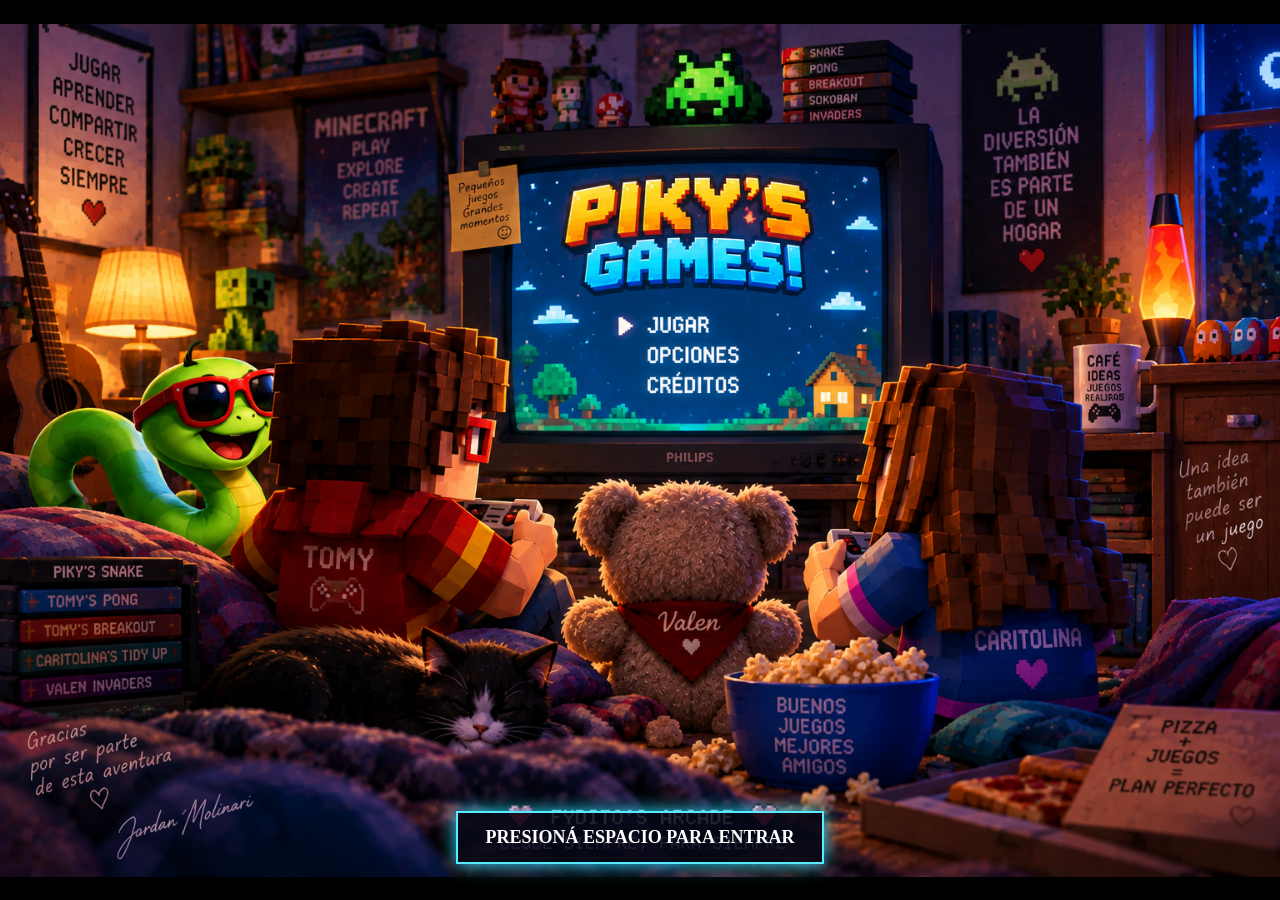
<file: index.html>
<!doctype html>
<html lang="es">

<head>
    <meta charset="utf-8">
    <meta name="viewport" content="width=device-width, initial-scale=1">

    <title>Piky's GAMES!</title>

    <style>
        * {
            box-sizing: border-box;
        }

        html,
        body {
            margin: 0;
            width: 100%;
            height: 100%;
            overflow: hidden;
            background: #02030a;
            font-family: Consolas, monospace;
            color: white;
        }

        #splash {
            position: fixed;
            inset: 0;

            background:
                #000
                url("portada_inicio.png")
                center / contain
                no-repeat;

            display: flex;
            align-items: flex-end;
            justify-content: center;

            padding-bottom: 4vh;
        }

        button {
            border: 2px solid #58eaff;
            background: #050817dd;
            color: #fff;

            padding: 14px 28px;

            font: bold 18px Consolas;
            cursor: pointer;

            box-shadow: 0 0 18px #29dfff;
        }

        #start {
            animation: b 1s steps(2) infinite;
        }

        #menu {
            display: none;

            position: fixed;
            inset: 0;

            background:
                radial-gradient(
                    circle,
                    #17204a,
                    #040511 70%
                );

            text-align: center;
            padding: 5vh 3vw 7vh;
            overflow-y: auto;
            overflow-x: hidden;
            overscroll-behavior: contain;
        }


        #menu::-webkit-scrollbar {
            width: 12px;
        }

        #menu::-webkit-scrollbar-track {
            background: #040511;
        }

        #menu::-webkit-scrollbar-thumb {
            background: #2de0ff;
            border: 3px solid #040511;
            border-radius: 8px;
        }

        h1 {
            margin: 0 0 3vh;

            font-size: clamp(42px, 8vw, 88px);
            color: #ffe13b;

            text-shadow:
                5px 5px #ff3a5f,
                9px 9px #2ccfff;
        }

        .grid {
            max-width: 1000px;
            margin: auto;

            display: grid;
            grid-template-columns:
                repeat(2, minmax(260px, 1fr));

            gap: 16px;
        }

        .grid a {
            display: block;

            text-decoration: none;
            color: #fff;

            background: #0b1027;
            border: 3px solid #2de0ff;

            padding: 20px;

            font-size: 22px;
            font-weight: bold;

            box-shadow: 5px 5px 0 #ff3c9e;

            transition: 0.12s;
        }


        .grid a {
            overflow: hidden;
        }

        .thumb {
            display: block;
            width: 100%;
            height: 170px;
            object-fit: cover;
            border-radius: 8px;
            margin-bottom: 12px;
        }

        .game-name {
            display: block;
        }

        .grid a:hover {
            transform: translate(-2px, -2px);
            background: #16204b;
        }

        small {
            display: block;
            margin-top: 3vh;
            color: #9aa8d8;
        }

        #sound {
            position: fixed;
            right: 18px;
            bottom: 15px;

            padding: 8px 12px;
        }

        @keyframes b {
            50% {
                opacity: 0.35;
            }
        }

        @media (max-width: 900px) {
            #menu {
                overflow: auto;
            }

            .grid {
                grid-template-columns:
                    repeat(2, 1fr);
            }
        }

        @media (max-width: 560px) {
            .grid {
                grid-template-columns: 1fr;
            }
        }
    </style>
</head>

<body>

    <!-- PORTADA / SPLASH -->
    <section id="splash">

        <button id="start">
            PRESIONÁ ESPACIO PARA ENTRAR
        </button>

    </section>


    <!-- MENÚ PRINCIPAL -->
    <section id="menu">

        <h1>PIKY'S GAMES!</h1>

        <div class="grid">

            <a href="snake.html">
                <img
                    class="thumb"
                    src="snake_logo.png"
                    alt="Piky's Snake"
                >

                <span class="game-name">
                    🐍 PIKY'S SNAKE
                </span>
            </a>


            <a href="pong.html">
                <img
                    class="thumb"
                    src="portada.png"
                    alt="Tomy vs Valen Pong"
                >

                <span class="game-name">
                    🏓 TOMY VS. VALEN PONG
                </span>
            </a>


            <a href="breakout.html">
                <img
                    class="thumb"
                    src="tomy_breakout_portada.png"
                    alt="Tomy's Breakout"
                >

                <span class="game-name">
                    🧱 TOMY'S BREAKOUT
                </span>
            </a>


            <a href="sokoban.html">
                <img
                    class="thumb"
                    src="portada_caritolina.png"
                    alt="Caritolina's Tidy Up"
                >

                <span class="game-name">
                    🏠 CARITOLINA'S TIDY UP
                </span>
            </a>


            <a href="invaders.html">
                <img
                    class="thumb"
                    src="valen_logo.png"
                    alt="Valen contra los Marcianos"
                >

                <span class="game-name">
                    👾 VALEN CONTRA LOS MARCIANOS
                </span>
            </a>


            <a href="simon.html">
                <img
                    class="thumb"
                    src="simon_portada.png"
                    alt="Fydito's Simon"
                >

                <span class="game-name">
                    🎵 FYDITO'S SIMON
                </span>
            </a>



            <a href="workers.html">
                <img
                    class="thumb"
                    src="workers_portada.png"
                    alt="Valen & The Workers"
                >

                <span class="game-name">
                    🍪 VALEN &amp; THE WORKERS
                </span>
            </a>

        </div>

        <small>
            FYDITO'S ARCADE · HECHO EN CASA · 2026
        </small>

    </section>


    <!-- BOTÓN DE MÚSICA -->
    <button id="sound" hidden>
        🔊 MÚSICA
    </button>


    <script>
        let ac;
        let master;
        let playing = false;
        let step = 0;
        let timer;


        const bass = [
            110,
            110,
            146.83,
            110,
            164.81,
            146.83,
            98,
            110
        ];


        const arp = [
            440,
            554.37,
            659.25,
            880,
            659.25,
            554.37,
            493.88,
            659.25,
            523.25,
            659.25,
            783.99,
            1046.5,
            783.99,
            659.25,
            587.33,
            783.99
        ];


        function tone(
            f,
            d = 0.075,
            t = "square",
            v = 0.035
        ) {
            let o = ac.createOscillator();
            let g = ac.createGain();

            o.type = t;
            o.frequency.value = f;

            g.gain.value = v;

            g.gain.exponentialRampToValueAtTime(
                0.001,
                ac.currentTime + d
            );

            o.connect(g);
            g.connect(master);

            o.start();
            o.stop(ac.currentTime + d);
        }


        function noise() {
            let b = ac.createBuffer(
                1,
                ac.sampleRate * 0.035,
                ac.sampleRate
            );

            let d = b.getChannelData(0);

            for (let i = 0; i < d.length; i++) {
                d[i] = Math.random() * 2 - 1;
            }

            let s = ac.createBufferSource();
            let g = ac.createGain();

            s.buffer = b;

            g.gain.value = 0.015;

            g.gain.exponentialRampToValueAtTime(
                0.001,
                ac.currentTime + 0.035
            );

            s.connect(g);
            g.connect(master);

            s.start();
        }


        function beat() {
            if (!playing) {
                return;
            }

            let i = step % 16;

            tone(
                arp[i],
                0.065,
                "square",
                0.025
            );

            if (i % 2 === 0) {
                tone(
                    bass[Math.floor(i / 2)],
                    0.12,
                    "sawtooth",
                    0.025
                );
            }

            if (i % 4 === 0) {
                tone(
                    55,
                    0.06,
                    "sine",
                    0.05
                );

                noise();
            }

            if (i % 4 === 2) {
                noise();
            }

            step++;
        }


        function startMusic() {

            if (!ac) {
                ac = new (
                    window.AudioContext ||
                    window.webkitAudioContext
                )();

                master = ac.createGain();

                master.gain.value = 0.7;

                master.connect(
                    ac.destination
                );
            }

            ac.resume();

            playing = true;

            clearInterval(timer);

            timer = setInterval(
                beat,
                105
            );

            beat();
        }


        function stopMusic() {
            playing = false;

            clearInterval(timer);
        }


        function enter() {

            document
                .querySelector("#splash")
                .style
                .display = "none";

            document
                .querySelector("#menu")
                .style
                .display = "block";

            document
                .querySelector("#sound")
                .hidden = false;

            startMusic();
        }


        start.onclick = enter;


        document.addEventListener(
            "keydown",
            e => {

                if (
                    (
                        e.code === "Space" ||
                        e.code === "Enter"
                    ) &&
                    splash.style.display !== "none"
                ) {
                    e.preventDefault();

                    enter();
                }

            }
        );


        sound.onclick = e => {

            if (playing) {

                stopMusic();

                e.target.textContent =
                    "🔇 MÚSICA";

            } else {

                startMusic();

                e.target.textContent =
                    "🔊 MÚSICA";
            }

        };
    </script>

</body>
</html>
</file>
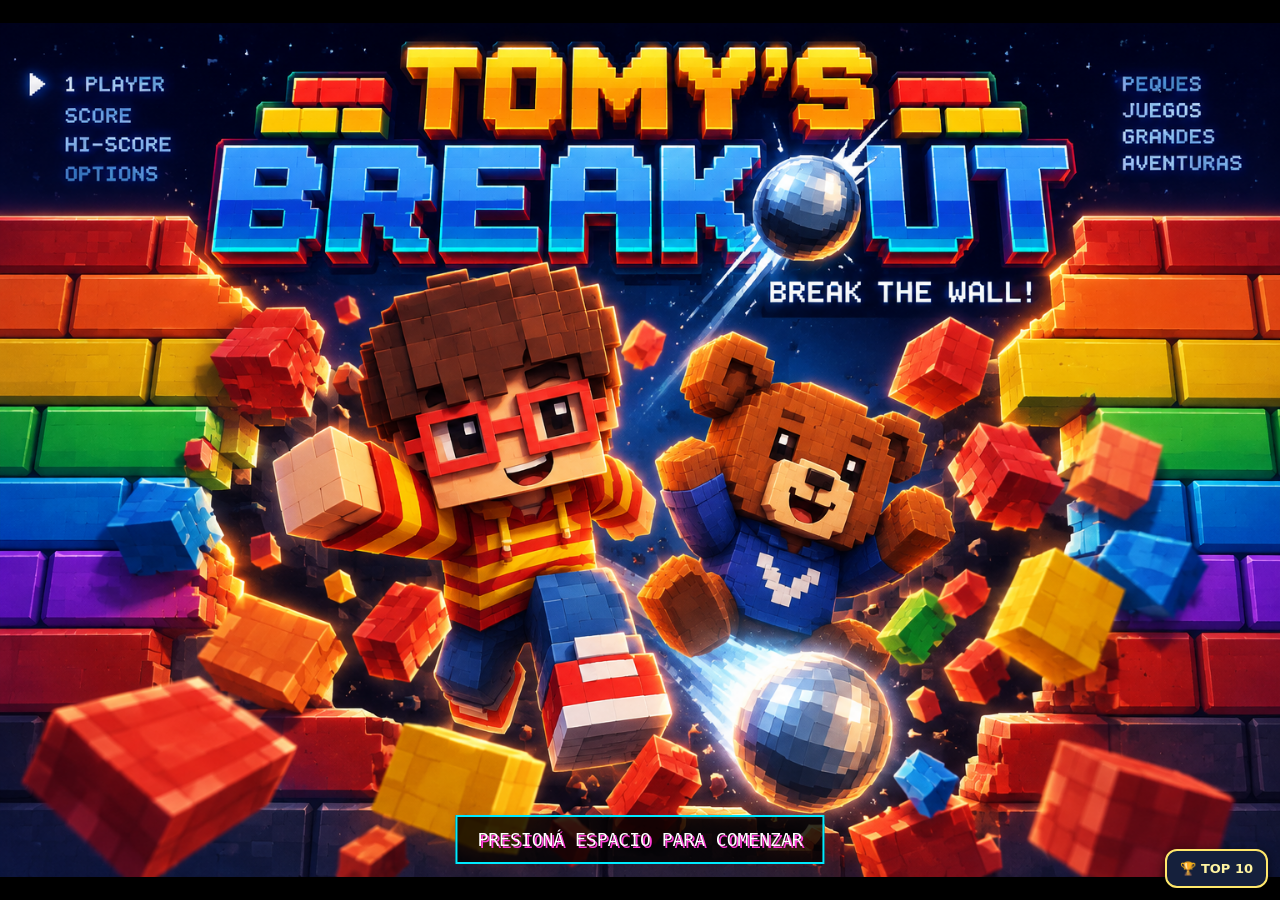
<file: breakout.html>
<!doctype html>
<html lang="es">

<head>
    <meta charset="utf-8">
    <meta name="viewport" content="width=device-width,initial-scale=1">
    <title>Tomy's Breakout</title>
    <link rel="stylesheet" href="breakout.css">
<link rel="stylesheet" href="ranking.css?v=1">
</head>

<body>

    <section id="intro">
        <img src="tomy_breakout_portada.png" alt="Tomy's Breakout">
        <div class="start">PRESIONÁ ESPACIO PARA COMENZAR</div>
    </section>

    <main id="wrap" class="hidden">
        <div id="audioControls">
            <button id="musicToggle" title="Música">🎵</button>
            <button id="soundToggle" title="Sonidos">🔊</button>
        </div>
        <header>
            <span>PUNTOS <b id="score">0</b></span>
            <strong>TOMY'S BREAKOUT</strong>
            <span>RÉCORD <b id="high">0</b>
                </span></header>
        <canvas id="game" width="900" height="600">

                </canvas>
        <footer>← → / A D o MOUSE mover · ESPACIO lanzar · P pausa · ESC portada</footer>
    </main>

    <script src="ranking.js?v=1" data-game="breakout"></script><script src="breakout.js"></script>
</body>

</html>
</file>
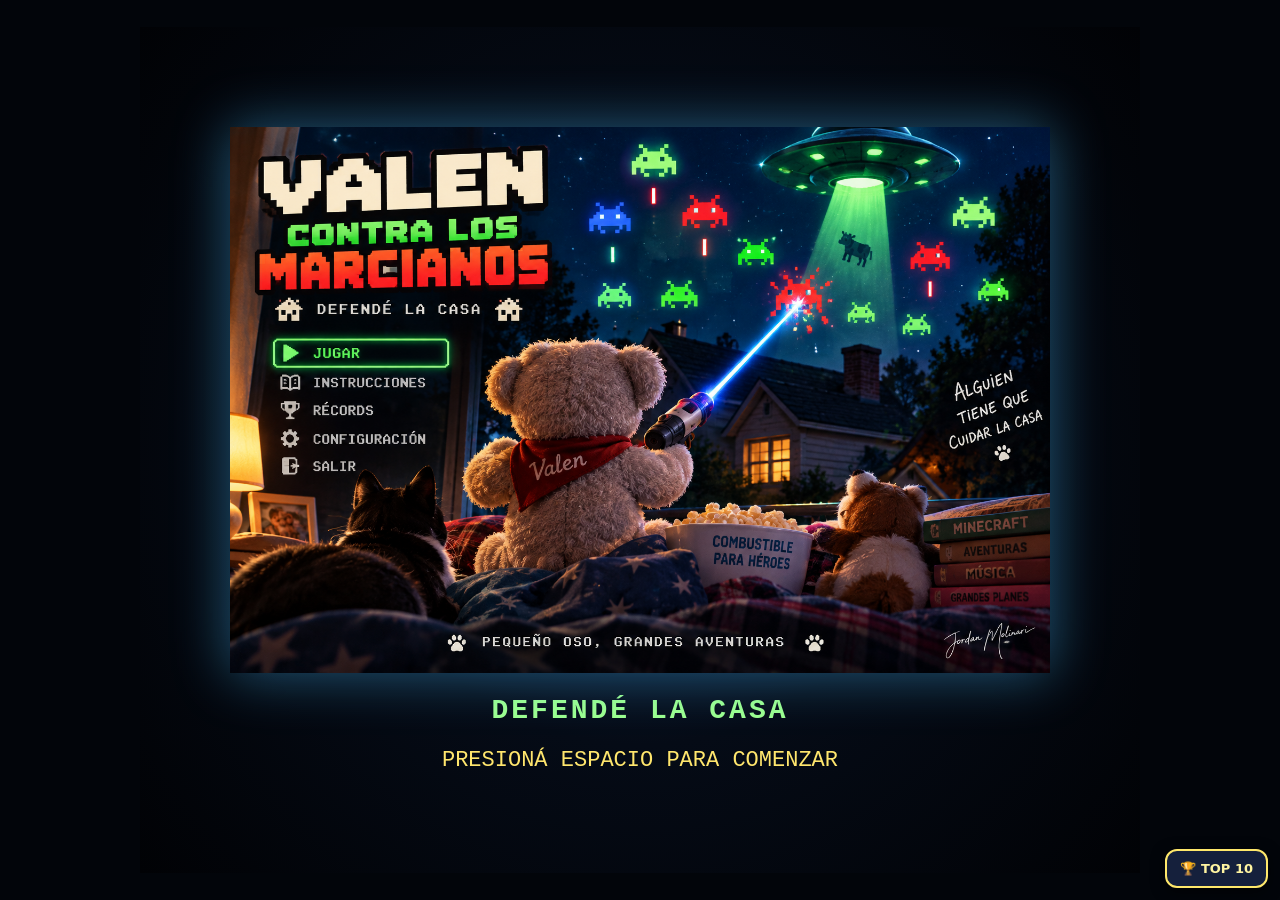
<file: invaders.html>
<!doctype html>
<html lang="es">

<head>
    <meta charset="utf-8">
    <meta name="viewport" content="width=device-width, initial-scale=1">
    <title>Valen contra los Marcianos</title>
    <link rel="stylesheet" href="invaders.css">
<link rel="stylesheet" href="ranking.css?v=1">
</head>

<body>
    <main id="app">
        <section id="intro" class="screen intro">
            <img src="valen_logo.png" class="logo" alt="Valen contra los Marcianos">
            <div class="subtitle">DEFENDÉ LA CASA</div>
            <div class="blink">PRESIONÁ ESPACIO PARA COMENZAR</div>
        </section>

        <section id="gameScreen" class="screen game hidden">
            <header>
                <div>PUNTOS <strong id="score">0</strong></div>
                <div class="gameTitle">VALEN CONTRA LOS MARCIANOS</div>
                <div>RÉCORD <strong id="highScore">0</strong></div>
            </header>

            <canvas id="game" width="900" height="600"></canvas>

            <footer>
                ← → / A D mover · ESPACIO disparar · P pausa · ESC portada
            </footer>

            <div id="overlay" class="overlay hidden">
                <h1 id="overlayTitle">GAME OVER</h1>
                <p id="overlayText"></p>
                <button id="restart">JUGAR DE NUEVO</button>
            </div>
        </section>
    </main>
    <script src="ranking.js?v=1" data-game="invaders"></script><script src="invaders.js"></script>
</body>

</html>
</file>
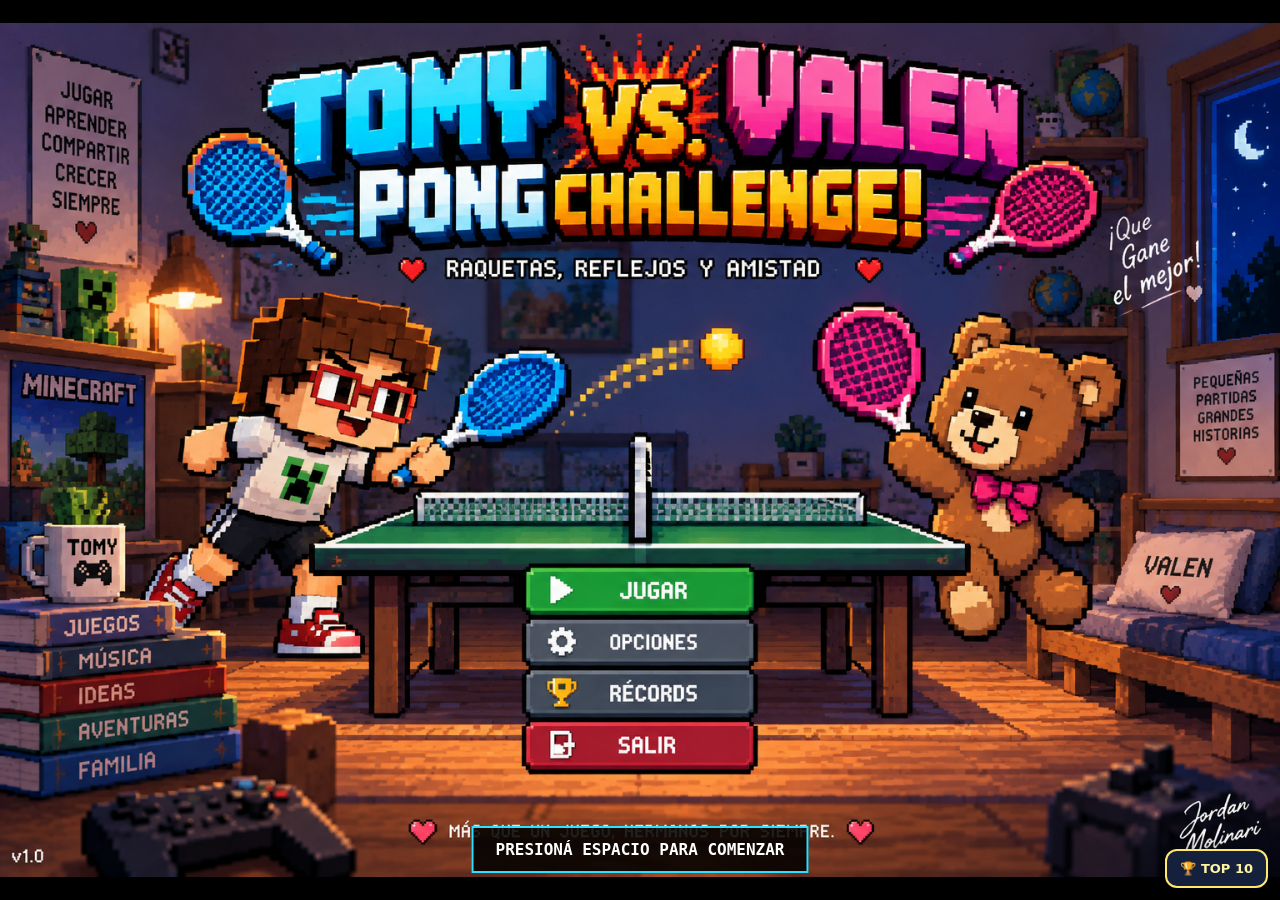
<file: pong.html>
<!doctype html>
<html lang="es">

<head>
    <meta charset="utf-8">
    <meta name="viewport" content="width=device-width,initial-scale=1,maximum-scale=1,user-scalable=no,viewport-fit=cover">
    <title>Tomy vs. Valen Pong Challenge!</title>
    <link rel="stylesheet" href="pong.css?v=mobile2">
<link rel="stylesheet" href="ranking.css?v=1">
</head>

<body>
    <section id="portada">
        <img src="portada.png" alt="Tomy vs. Valen Pong Challenge">
        <div class="pulsa"><span class="pc-only">PRESIONÁ ESPACIO PARA COMENZAR</span><span class="touch-only">TOCÁ LA PANTALLA PARA COMENZAR</span></div>
    </section>

    <section id="menu" class="oculto panel">
        <h1>TOMY VS. VALEN</h1>
        <h2>PONG CHALLENGE!</h2>
        <button data-modo="1">1 JUGADOR</button>
        <button data-modo="2" class="pc-only-block">2 JUGADORES</button>
        <p>1 jugador: Tomy vs. Valen CPU</p>
        <p class="pc-only-block">2 jugadores: Tomy W/S · Valen ↑/↓</p>
        <small>ESC: volver</small>
    </section>

    <main id="juego" class="oculto">
        <header><span>TOMY <b id="pt1">0</b></span><strong id="modoTxt"></strong><span><b id="pt2">0</b> VALEN</span></header>
        <canvas id="canvas" width="960" height="600"></canvas>
        <footer><span class="pc-only">Tomy: W/S · En 1 jugador también ↑/↓ · Valen: ↑/↓ · P: pausa · ESC: menú</span><span class="touch-only">DESLIZÁ ARRIBA / ABAJO PARA MOVER A TOMY</span></footer>
        <div id="fin" class="oculto"></div>
    </main>
    <script src="ranking.js?v=1" data-game="pong"></script><script src="pong.js?v=mobile2"></script>
</body>

</html>
</file>
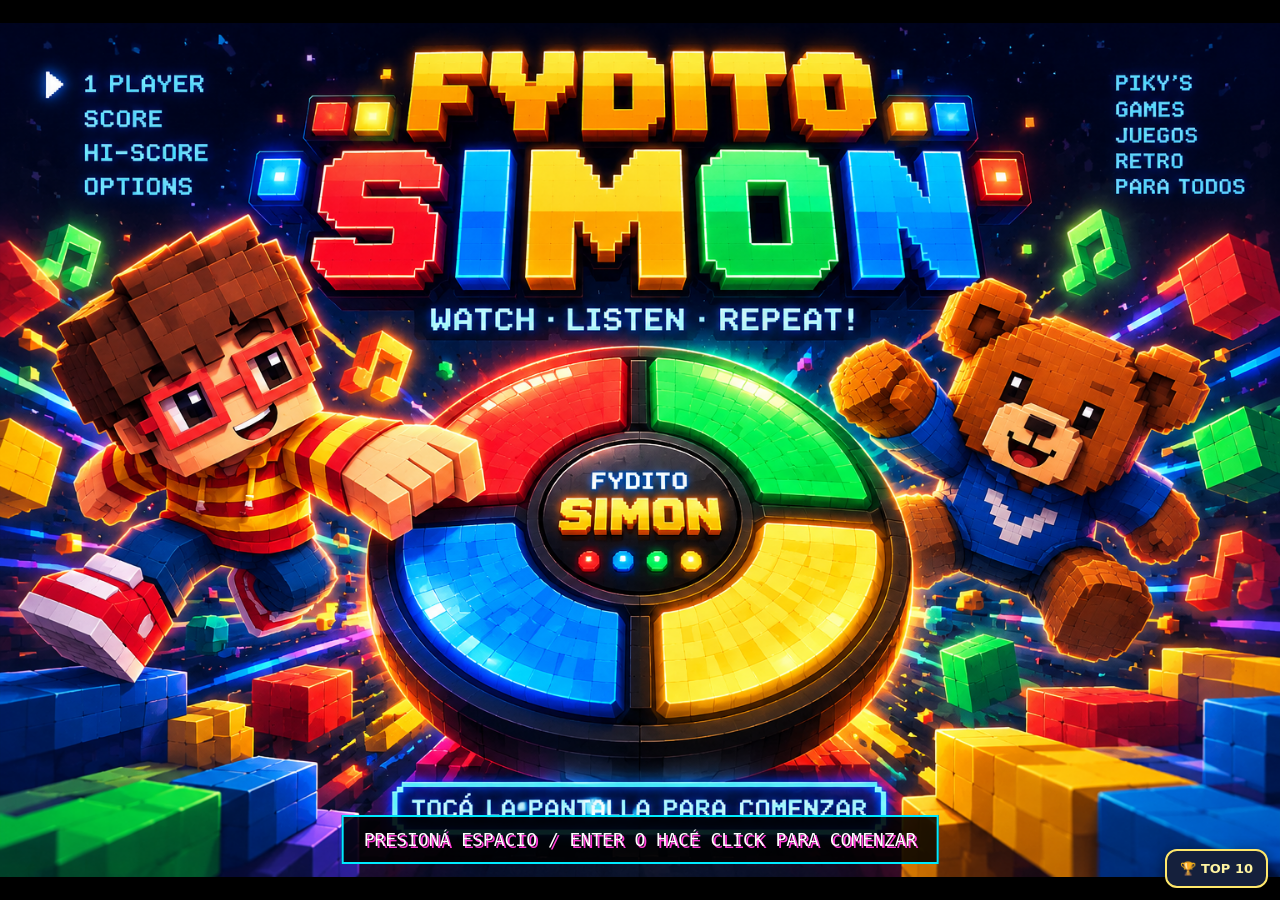
<file: simon.html>
<!doctype html><html lang="es"><head><meta charset="utf-8"><meta name="viewport" content="width=device-width,initial-scale=1,maximum-scale=1,user-scalable=no,viewport-fit=cover"><title>Fydito's Simon</title><link rel="stylesheet" href="simon.css?v=mobile3"><link rel="stylesheet" href="ranking.css?v=1">
</head><body>
<section id="intro">
  <img src="simon_portada.png" alt="Fydito's Simon">
  <div class="start">PRESIONÁ ESPACIO / ENTER O HACÉ CLICK PARA COMENZAR</div>
</section>
<main id="wrap" class="hidden"><header><span>RONDA <b id="round">0</b></span><strong>FYDITO'S SIMON</strong><span>RÉCORD <b id="high">0</b></span></header>
<section id="area"><div id="status">PREPARADO...</div><div id="simon"><button class="pad red" data-pad="0"></button><button class="pad green" data-pad="1"></button><button class="pad blue" data-pad="2"></button><button class="pad yellow" data-pad="3"></button><div id="center"><b>FYDITO'S</b><strong>SIMON</strong><span id="display">00</span></div></div>
<div class="legend"><span>🔴 7 / W / ↑</span><span>🟢 9 / D / →</span><span>🔵 1 / A / ←</span><span>🟡 3 / S / ↓</span></div></section><footer>Mouse o teclado · P pausa · ESC portada</footer></main>

</div>
<script src="ranking.js?v=1" data-game="simon"></script><script src="simon.js?v=mobile3"></script></body></html>
</file>
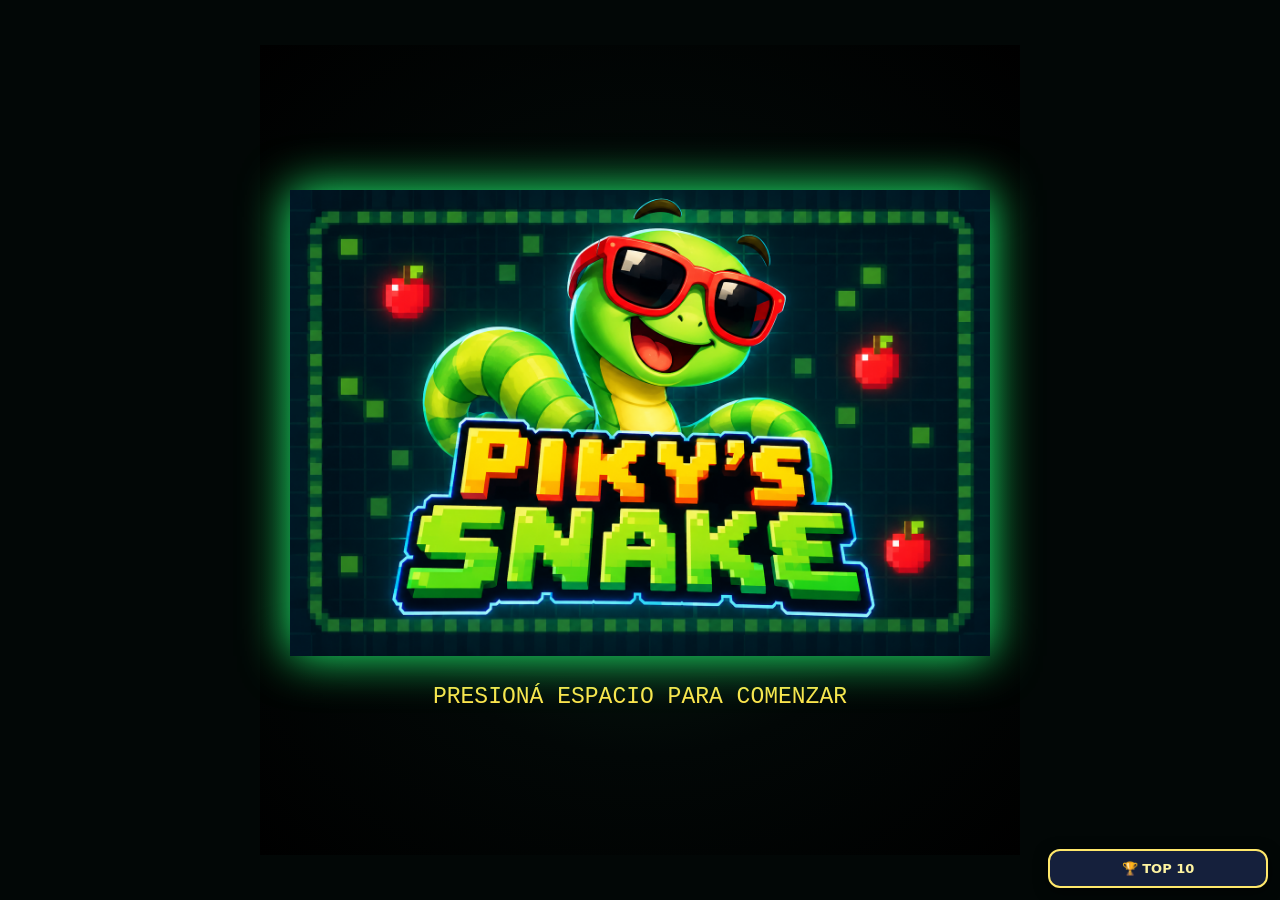
<file: snake.html>
<!doctype html>
<html lang="es">

<head>
    <meta charset="utf-8">
    <meta name="viewport" content="width=device-width,initial-scale=1,maximum-scale=1,user-scalable=no,viewport-fit=cover">
    <title>Piky's Snake</title>
    <link rel="stylesheet" href="snake.css?v=mobile7">
<link rel="stylesheet" href="ranking.css?v=1">
</head>

<body>
    <main class="arcade">
        <section id="intro" class="screen intro" onclick="mobileStart(event)">
            <img src="snake_logo.png" class="logo" alt="Piky's Snake">
            <div class="blink"><span class="pcStart">PRESIONÁ ESPACIO PARA COMENZAR</span><span class="mobileStartText">TOCÁ LA PANTALLA PARA COMENZAR</span></div>
        </section>

        <section id="modeScreen" class="screen mode hidden">
            <h1>PIKY'S SNAKE</h1>
            <h2>¿CÓMO JUGAMOS?</h2>
            <button id="onePlayer">1 JUGADOR</button>
            <button id="twoPlayers">2 JUGADORES</button>
            <p>1 jugador: WASD o Flechas</p>
            <p>2 jugadores: Piky = WASD · Jugador 2 = Flechas</p>
            <small>ESC = volver</small>
        </section>

        <section id="gameScreen" class="screen game hidden">
            <header>
                <div>PIKY <strong id="score">0</strong></div>
                <div class="title">PIKY'S SNAKE</div>
                <div id="p2Hud" class="hidden">J2 <strong id="score2">0</strong></div>
                <div id="highHud">RÉCORD <strong id="highScore">0</strong></div>
            </header>

            <div class="status">
                <span id="level">NIVEL 1</span>
                <span id="effect"></span>
            </div>

            <canvas id="game" width="600" height="600"></canvas>
            <footer id="controls">WASD / Flechas · P = pausa · ESC = volver</footer>

            <div id="overlay" class="overlay hidden">
                <h1 id="overlayTitle">GAME OVER</h1>
                <p id="overlayText"></p>
                <button id="restart">JUGAR DE NUEVO</button>
                <button id="backMode">CAMBIAR MODO</button>
            </div>
        </section>
    </main>
    <div id="portraitOnly" aria-hidden="true">
  <div class="rotate-icon">📱↻</div>
  <strong>GIRÁ EL CELULAR</strong>
  <span>Piky's Snake se juega en vertical</span>
</div>
<script src="ranking.js?v=1" data-game="snake"></script><script src="snake.js?v=mobile7"></script>
</body>

</html>
</file>
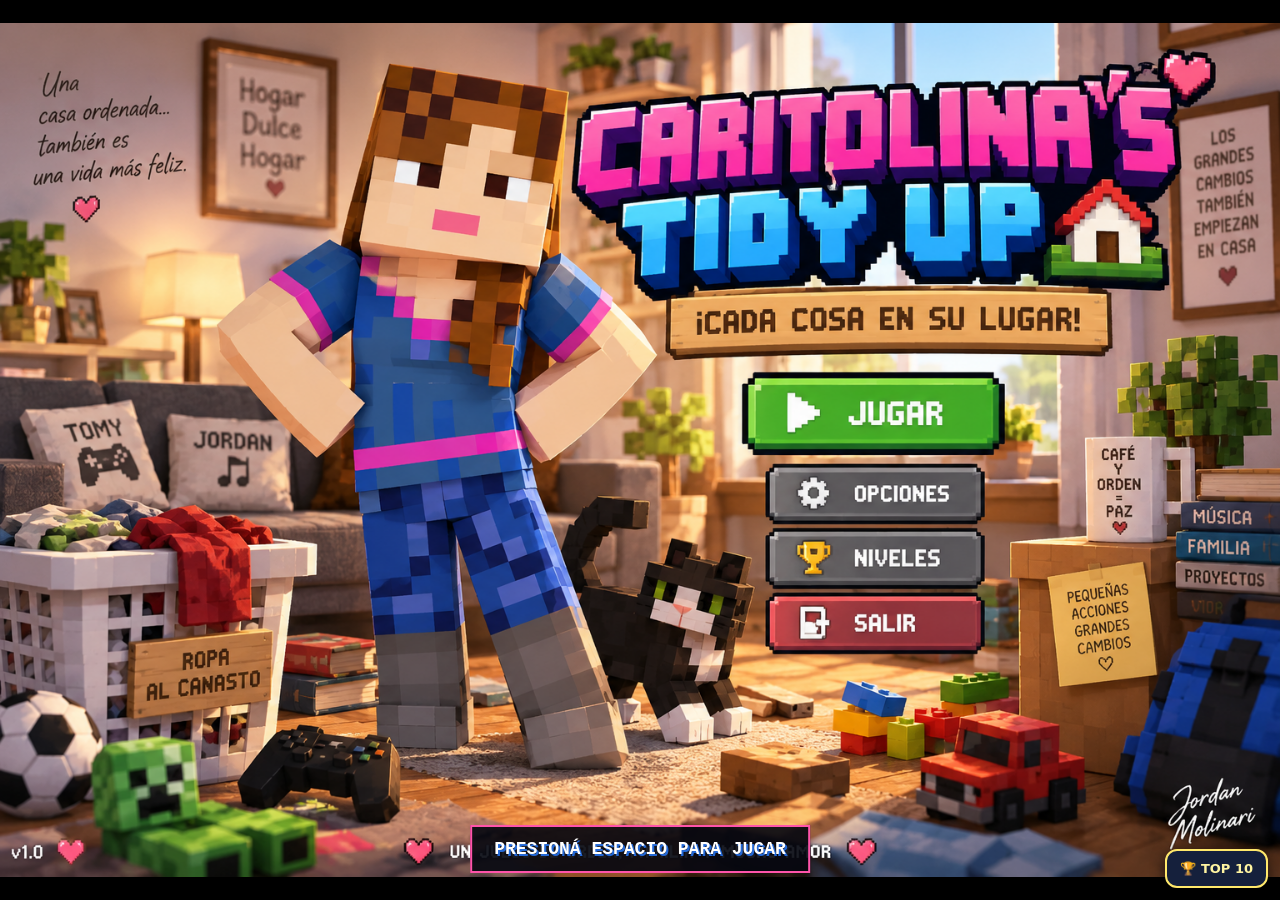
<file: sokoban.html>
<!doctype html>
<html lang="es">

<head>
    <meta charset="utf-8">
    <meta name="viewport" content="width=device-width,initial-scale=1,maximum-scale=1,user-scalable=no,viewport-fit=cover">
    <title>Caritolina's Tidy Up!</title>
    <link rel="stylesheet" href="sokoban.css?v=mobile4">
<link rel="stylesheet" href="ranking.css?v=1">
</head>

<body>
    <section id="portada">
        <img src="portada_caritolina.png" alt="Caritolina's Tidy Up!">
        <div class="pulsa"><span class="pc-only">PRESIONÁ ESPACIO PARA JUGAR</span><span class="touch-only">TOCÁ LA PANTALLA PARA JUGAR</span></div>
    </section>

    <main id="juego" class="oculto">
        <header>
            <span id="nombreNivel">NIVEL</span>
            <span>MOVIMIENTOS: <b id="movimientos">0</b></span>
            <span>FALTAN: <b id="faltan">0</b></span>
        </header>
        <canvas id="canvas" width="768" height="576"></canvas>
        <footer><span class="pc-controls">FLECHAS / WASD: MOVER · R: REINICIAR · P: PAUSA · ESC: PORTADA</span><span class="mobile-controls">DESLIZÁ PARA MOVER</span></footer>
        <div id="cartel" class="oculto"></div>
    </main>
    <div id="portraitOnly"><div>📱↻</div><strong>GIRÁ EL CELULAR</strong><span>Caritolina's Tidy Up! se juega en vertical</span></div>
<script src="ranking.js?v=1" data-game="sokoban"></script><script src="sokoban.js?v=mobile4"></script>
</body>

</html>
</file>
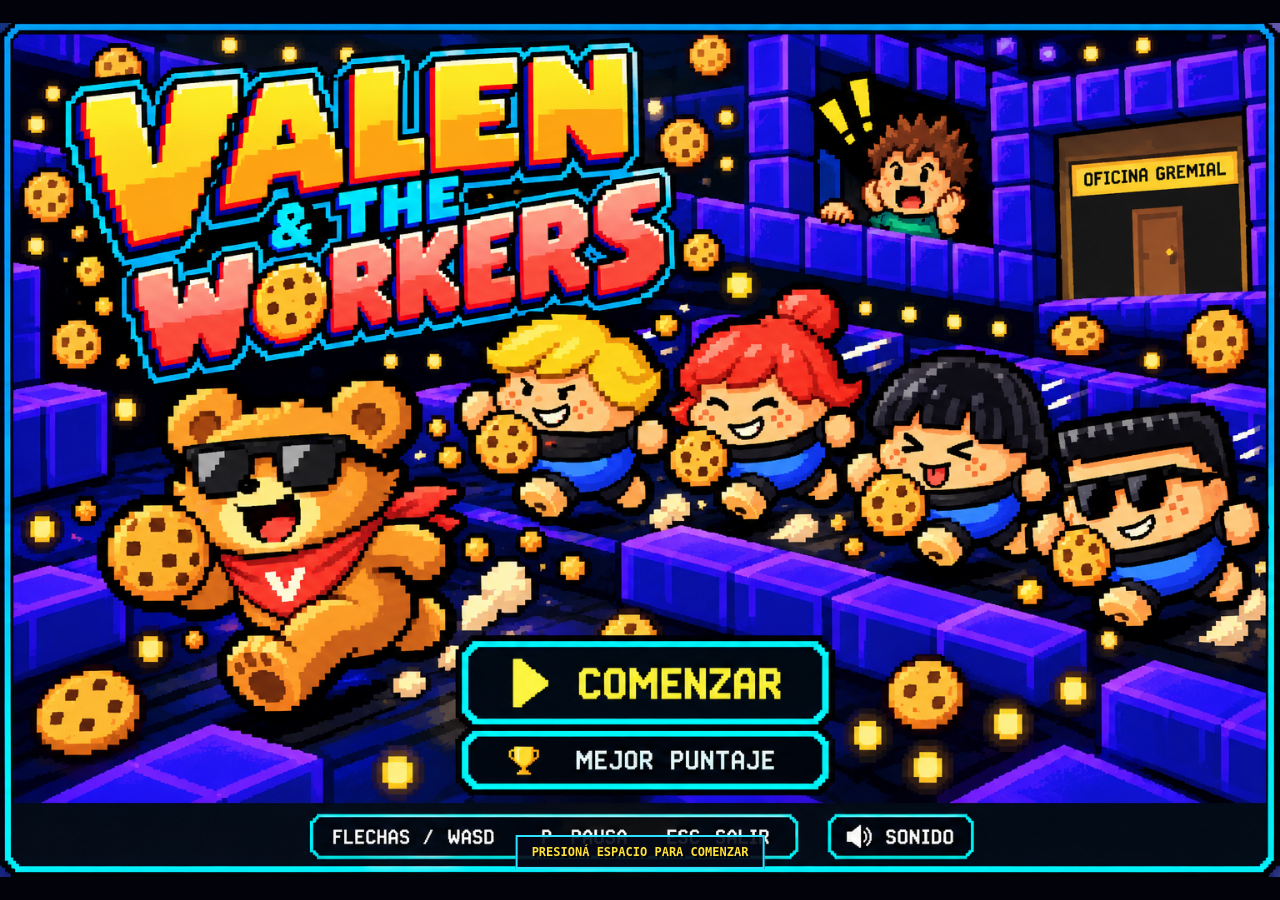
<file: workers.html>
<!doctype html><html lang="es"><head><meta charset="utf-8"><meta name="viewport" content="width=device-width,initial-scale=1,maximum-scale=1,user-scalable=no"><title>Valen & The Workers</title><link rel="stylesheet" href="workers.css?v=13"><link rel="stylesheet" href="ranking.css?v=1">
</head><body>

<section id="workersCover" class="workers-cover">
  <img src="workers_portada.png" alt="Valen & The Workers">
  <div class="workers-cover-hint">
    <span class="desktop-hint">PRESIONÁ ESPACIO PARA COMENZAR</span>
    <span class="mobile-hint">TOCÁ LA PANTALLA PARA COMENZAR</span>
  </div>
</section>

<section id="intro"><h1>VALEN <small>& THE</small> WORKERS</h1><p>¡CONFLICTO GREMIAL!<br>The Workers encontraron las cookies.<br>¡Valen tiene que juntarlas antes que ellos!</p><b><span class="pc">PRESIONÁ ESPACIO</span><span class="touch">TOCÁ LA PANTALLA</span> PARA COMENZAR</b></section>
<main id="wrap" class="hide"><header>COOKIES <b id="score">0</b><strong>VALEN & THE WORKERS · NIVEL <b id="level">1</b></strong>VIDAS <b id="lives">3</b></header><canvas id="game" width="504" height="648"></canvas><footer><span class="pc"><span class="controls-help">FLECHAS / WASD · P PAUSA · ESC</span><button id="soundToggle" class="sound-toggle" type="button" aria-label="Activar o desactivar sonido">🔊 SONIDO</button></span><span class="touch">SWIPE EN CUALQUIER PARTE DE LA PANTALLA</span></footer><div id="msg" class="hide"></div></main>
<div id="rotate">📱↻<b>GIRÁ EL CELULAR</b></div><script src="ranking.js?v=1" data-game="workers"></script><script src="workers.js?v=13"></script></body></html>
</file>
<file: breakout.css>
*{box-sizing:border-box}html,body{margin:0;background:#020208;color:#fff;font-family:Consolas,monospace;overflow:hidden}body{min-height:100vh;display:grid;place-items:center}.hidden{display:none!important}
#intro{width:100vw;height:100vh;background:#000;display:flex;align-items:center;justify-content:center;position:relative}#intro img{width:100%;height:100%;object-fit:contain}.start{position:absolute;bottom:4%;left:50%;transform:translateX(-50%);padding:12px 20px;background:#000c;border:2px solid #00eaff;color:#fff;font-size:18px;white-space:nowrap;text-shadow:2px 2px #ff3bd5;animation:b 1s steps(2) infinite}@keyframes b{50%{opacity:.25}}
#wrap{width:min(97vw,1000px);border:2px solid #00eaff;box-shadow:0 0 30px #00eaff55}header,footer{display:flex;justify-content:space-between;padding:12px 16px;background:#09091b;color:#bff7ff}header strong{color:#ff58df}header b{color:#ffe600}footer{justify-content:center;font-size:13px}canvas{display:block;width:100%;height:auto;background:#03030b}
#wrap{position:relative}
#audioControls{
    position:absolute;
    top:54px;
    left:50%;
    transform:translateX(-50%);
    z-index:20;
    display:flex;
    gap:6px;
}
#audioControls button{
    width:34px;
    height:30px;
    padding:0;
    border:1px solid #00eaff;
    background:#050516dd;
    color:#fff;
    font-size:16px;
    cursor:pointer;
    box-shadow:0 0 8px #00eaff77;
}
#audioControls button:hover{
    background:#15153a;
}
</file>
<file: ranking.css>
#pikyRankButton{position:fixed;right:12px;bottom:12px;z-index:9900;border:2px solid #ffe86b;background:#15203c;color:#fff4a1;border-radius:12px;padding:10px 13px;font:bold 13px system-ui;cursor:pointer;box-shadow:0 3px 14px #0009}#pikyRankModal{position:fixed;inset:0;z-index:99999;background:#030816df;display:grid;place-items:center;padding:15px;box-sizing:border-box;font:15px system-ui;color:#f5f5ff}#pikyRankModal[hidden]{display:none}#pikyRankCard{background:linear-gradient(155deg,#132342,#090f26);border:2px solid #ffe06c;border-radius:18px;padding:18px;width:min(410px,100%);max-height:90vh;overflow:auto;box-sizing:border-box;box-shadow:0 12px 35px #000a}#pikyRankCard h2{text-align:center;color:#ffe06c;margin:4px 0 10px;font-size:22px}#pikyRankCard p{line-height:1.4}#pikyRankCard ol{padding-left:30px;max-height:40vh;overflow:auto}#pikyRankCard li{padding:5px 0;border-bottom:1px solid #ffffff24;display:flex;justify-content:space-between;gap:12px}#pikyRankCard input{box-sizing:border-box;width:100%;padding:11px;border-radius:8px;border:1px solid #789;background:#fff;color:#111;font-size:16px}#pikyRankCard button{background:#ffe06c;color:#13182b;font-weight:800;border:0;border-radius:8px;padding:10px 14px;margin:8px 5px 0 0;cursor:pointer}#pikyRankCard button:disabled{opacity:.5}#pikyRankStatus{font-size:13px;min-height:18px;color:#ffd79d}
</file>
<file: invaders.css>
*{box-sizing:border-box}html,body{margin:0;min-height:100%;background:#02050a;color:#fff;font-family:Consolas,"Courier New",monospace}
body{min-height:100vh;display:grid;place-items:center;overflow:hidden}
#app{width:min(96vw,1000px)}
.screen{position:relative}
.hidden{display:none!important}

.intro{
  min-height:94vh;display:flex;flex-direction:column;align-items:center;justify-content:center;gap:22px;
  background:radial-gradient(circle at center,#0d2140 0,#050b16 45%,#010205 100%);
}
.logo{
  width:min(88vw,820px);max-height:68vh;object-fit:contain;
  filter:drop-shadow(0 0 28px rgba(70,190,255,.45));
  animation:logoIntro 1s ease-out;
}
.subtitle{font-size:clamp(18px,3vw,28px);color:#9cff8e;letter-spacing:3px;font-weight:900}
.blink{font-size:clamp(13px,2.2vw,22px);color:#ffe66d;text-align:center;animation:blink 1s steps(2,end) infinite}

.game{border:2px solid #4fe2ff;background:#050b12;box-shadow:0 0 32px rgba(40,190,255,.32)}
header,footer{
  display:flex;align-items:center;justify-content:space-between;padding:12px 16px;
  background:#07121d;color:#bdeaff
}
header strong{color:#ffe66d}
.gameTitle{color:#8cff7a;font-weight:900;text-align:center}
footer{justify-content:center;font-size:13px}
canvas{display:block;width:100%;height:auto;background:#020714}

.overlay{
  position:absolute;inset:48px 0 38px;display:flex;flex-direction:column;
  align-items:center;justify-content:center;background:rgba(0,0,0,.84);text-align:center
}
.overlay h1{margin:0;color:#ff5d5d;font-size:clamp(36px,7vw,72px);text-shadow:0 0 18px #f33}
.overlay p{color:#ffe66d;font-size:20px}
button{
  font:700 18px Consolas;padding:13px 22px;border:2px solid #63ff8c;
  background:#07150d;color:#63ff8c;cursor:pointer
}
button:hover{background:#63ff8c;color:#041008}

@keyframes logoIntro{
  0%{opacity:0;transform:scale(.86)}
  70%{opacity:1;transform:scale(1.04)}
  100%{transform:scale(1)}
}
@keyframes blink{50%{opacity:.25}}
</file>
<file: pong.css>
*{box-sizing:border-box}html,body{margin:0;background:#03030a;color:#fff;font-family:Consolas,monospace;min-height:100%;overflow:hidden}body{display:grid;place-items:center}.oculto{display:none!important}
#portada{width:100vw;height:100vh;background:#000;position:relative;display:flex;align-items:center;justify-content:center}#portada img{width:100%;height:100%;object-fit:contain}.pulsa{position:absolute;bottom:3%;left:50%;transform:translateX(-50%);background:#000d;border:2px solid #2de0ff;padding:12px 22px;font-weight:bold;animation:b 1s steps(2) infinite}@keyframes b{50%{opacity:.25}}
.panel{width:min(92vw,640px);padding:34px;background:#0c1020;border:3px solid #ff4fa3;box-shadow:0 0 30px #ff4fa355;text-align:center}.panel h1{font-size:48px;margin:0;color:#31dcff}.panel h2{font-size:38px;color:#ff4fa3;margin:8px 0 28px}.panel button{display:block;width:80%;margin:14px auto;padding:16px;font:700 22px Consolas;background:#111936;color:#fff;border:2px solid #ffe45d;cursor:pointer}.panel button:hover{transform:scale(1.03);background:#17234e}.panel p{color:#cfd8ff}
#juego{width:min(98vw,1050px);position:relative;border:3px solid #2de0ff;box-shadow:0 0 35px #2de0ff55}header,footer{display:flex;justify-content:space-between;padding:12px 18px;background:#0b1022;color:#dff7ff}header b{font-size:28px;color:#ffe45d}header strong{color:#ff4fa3}footer{justify-content:center;font-size:13px}canvas{display:block;width:100%;height:auto;background:#050713;image-rendering:pixelated}
#fin{position:absolute;inset:50px 0 38px;background:#050713e8;display:flex;flex-direction:column;align-items:center;justify-content:center;text-align:center}#fin strong{font-size:58px;color:#ffe45d;text-shadow:4px 4px #ff4fa3}#fin button{margin:10px;padding:12px 20px;font:700 18px Consolas;background:#121a35;color:#fff;border:2px solid #2de0ff;cursor:pointer}
/* TOMY VS VALEN PONG · MOBILE v1 */
.touch-only{display:none!important}
canvas{touch-action:none;-webkit-user-select:none;user-select:none}
@media (hover:none) and (pointer:coarse){
 *,*::before,*::after{box-sizing:border-box}
 html,body{margin:0;width:100%;max-width:100%;overflow:hidden;overscroll-behavior:none}
 body{min-height:100dvh;touch-action:none}
 .pc-only,.pc-only-block{display:none!important}
 .touch-only{display:inline!important}
 #portada{width:100vw;height:100dvh;touch-action:manipulation}
 #menu{width:min(94vw,640px);padding:24px 12px}
 #menu h1{font-size:clamp(30px,10vw,48px)}
 #menu h2{font-size:clamp(24px,8vw,38px)}
 #juego{width:100vw!important;max-width:100vw!important}
 header{padding:8px 7px;font-size:12px}
 header b{font-size:20px}
 canvas{width:100%!important;max-width:100%!important;height:auto!important}
 footer{font-size:11px;padding:8px 4px;text-align:center}
}
</file>
<file: simon.css>
*{box-sizing:border-box}html,body{margin:0;background:#020208;color:#fff;font-family:Consolas,monospace;overflow:hidden}body{min-height:100vh;display:grid;place-items:center}.hidden{display:none!important}
#intro{width:100vw;height:100vh;display:grid;place-items:center;text-align:center;background:radial-gradient(circle,#181832,#05050d 48%,#000 80%)}.logo h1{font-size:clamp(55px,9vw,100px);margin:20px 0 5px}.logo h1 b{color:#ffe135}.logo p{color:#00eaff;letter-spacing:4px}.start{margin-top:30px;padding:12px 18px;border:2px solid #00eaff;background:#000c;text-shadow:2px 2px #ff3bd5;animation:b 1s steps(2) infinite}.logo small{display:block;margin-top:18px;color:#888}@keyframes b{50%{opacity:.3}}
.mini{width:130px;height:130px;margin:auto;display:grid;grid-template-columns:1fr 1fr;gap:7px;transform:rotate(45deg);border:9px solid #111;border-radius:50%;overflow:hidden;background:#111}.mini i:nth-child(1){background:#e52e36}.mini i:nth-child(2){background:#22c55e}.mini i:nth-child(3){background:#2589e8}.mini i:nth-child(4){background:#f0cf24}
#wrap{width:min(96vw,900px);border:2px solid #00eaff;box-shadow:0 0 30px #00eaff55}header,footer{display:flex;justify-content:space-between;padding:12px 16px;background:#09091b;color:#bff7ff}header strong{color:#ff58df}header b{color:#ffe600}footer{justify-content:center;font-size:13px}
#area{min-height:650px;display:flex;flex-direction:column;align-items:center;justify-content:center;background:radial-gradient(circle,#15152d,#05050d 55%,#020208);position:relative}#status{height:38px;margin-bottom:8px;font-size:23px;font-weight:bold;color:#ffe135;letter-spacing:2px}
#simon{width:min(76vw,500px);aspect-ratio:1;position:relative;border-radius:50%;background:#111;border:16px solid #0b0b0d;box-shadow:0 0 0 4px #333,0 16px 45px #000;overflow:hidden}.pad{position:absolute;width:49%;height:49%;border:0;cursor:pointer;filter:brightness(.58);transition:filter .06s}.pad.active{filter:brightness(1.75) saturate(1.3);box-shadow:inset 0 0 50px #fff9}.red{left:0;top:0;background:#e52e36;border-radius:100% 8px 8px 8px}.green{right:0;top:0;background:#22c55e;border-radius:8px 100% 8px 8px}.blue{left:0;bottom:0;background:#2589e8;border-radius:8px 8px 8px 100%}.yellow{right:0;bottom:0;background:#f0cf24;border-radius:8px 8px 100% 8px}
#center{position:absolute;left:50%;top:50%;transform:translate(-50%,-50%);width:42%;height:42%;border-radius:50%;background:radial-gradient(circle,#292930,#0b0b0e 72%);border:10px solid #111;box-shadow:0 0 0 3px #444;display:flex;flex-direction:column;align-items:center;justify-content:center;pointer-events:none}#center b{font-size:24px}#center strong{font-size:34px;color:#ffe135;letter-spacing:2px}#display{margin-top:8px;background:#160202;border:2px inset #551515;color:#ff4545;font-size:24px;padding:2px 9px}
.legend{display:grid;grid-template-columns:1fr 1fr;gap:8px 35px;margin-top:20px;color:#cfd8ff}.paused:after{content:"PAUSA";position:absolute;inset:0;background:#000c;color:#ffe600;font-size:55px;font-weight:bold;display:grid;place-items:center;z-index:20}@media(max-height:780px){#area{min-height:calc(100vh - 92px)}#simon{width:min(62vh,480px)}}
#intro{width:100vw;height:100vh;background:#000;display:flex;align-items:center;justify-content:center;position:relative}
#intro img{width:100%;height:100%;object-fit:contain}
#intro .start{position:absolute;bottom:4%;left:50%;transform:translateX(-50%);padding:12px 20px;background:#000d;border:2px solid #00eaff;color:#fff;font-size:18px;white-space:nowrap;text-shadow:2px 2px #ff3bd5;animation:b 1s steps(2) infinite}

/* PIKY'S GAMES MOBILE · SIMON v1 */
.touch-only{display:none!important}
#board,.simon,.pad,.sector,.color{touch-action:manipulation;-webkit-user-select:none;user-select:none}
@media (hover:none) and (pointer:coarse){
  *,*::before,*::after{box-sizing:border-box}
  html,body{margin:0;width:100%;max-width:100%;overflow-x:hidden;overscroll-behavior:none}
  body{touch-action:manipulation}
  .pc-only{display:none!important}
  .touch-only{display:inline!important}
  .arcade,.screen,.game,#game{
    width:100%!important;
    max-width:100%!important;
    min-width:0!important;
  }
  /* Simon es naturalmente táctil: los cuatro colores son los botones */
  .simon,#board{
    max-width:min(92vw,72dvh)!important;
    max-height:min(92vw,72dvh)!important;
    margin-left:auto!important;
    margin-right:auto!important;
  }
}

/* SIMON MOBILE v2 · centro más compacto */
@media (hover:none) and (pointer:coarse){
  .center,.hub,.center-circle,.simon-center{
    transform:scale(.78);
    transform-origin:center center;
  }
}

/* SIMON MOBILE v3 · tipografía central compacta */
@media (hover:none) and (pointer:coarse){
  #center b{font-size:15px!important;line-height:1.05}
  #center strong{font-size:21px!important;line-height:1;letter-spacing:1px!important}
  #display{font-size:18px!important;margin-top:6px!important;padding:1px 7px!important}
}
</file>
<file: snake.css>
*{box-sizing:border-box}html,body{margin:0;min-height:100%;background:#020706;color:#eaffea;font-family:Consolas,"Courier New",monospace}
body{min-height:100vh;display:grid;place-items:center;overflow:hidden}.arcade{width:min(94vw,760px)}
.screen{position:relative}.intro{min-height:90vh;display:flex;flex-direction:column;align-items:center;justify-content:center;gap:28px;background:radial-gradient(circle,#0a2618 0,#020706 55%,#000 100%)}
.logo{width:min(90vw,700px);max-height:78vh;object-fit:contain;filter:drop-shadow(0 0 24px #20ff74);animation:logoIntro .9s ease-out}
.blink{font-size:clamp(14px,2.5vw,23px);color:#ffe54d;text-align:center;animation:blink 1s steps(2,end) infinite}
.hidden{display:none!important}
.mode{min-height:90vh;display:flex;flex-direction:column;align-items:center;justify-content:center;gap:16px;text-align:center;background:radial-gradient(circle,#102b1b,#020706 62%,#000)}
.mode h1{font-size:52px;margin:0;color:#4cff82;text-shadow:0 0 18px #21ff70}.mode h2{margin:0 0 15px;color:#ffe54d}
.mode p{margin:2px;color:#baf5ca}.mode small{color:#7cbf8e;margin-top:10px}
.game{border:2px solid #1ed760;background:#06100b;box-shadow:0 0 35px #0a5}
header,footer,.status{display:flex;justify-content:space-between;align-items:center;padding:10px 16px;background:#07150d;color:#aef6c5}
header strong{color:#ffe54d}.title{color:#4cff82;font-weight:900}.status{padding:5px 16px;background:#041009;font-size:12px;color:#6fff9d;min-height:25px}.status #effect{color:#ffe54d}
footer{justify-content:center;font-size:13px}canvas{display:block;width:100%;height:auto;background:#03100a}
.overlay{position:absolute;inset:73px 0 38px;display:flex;flex-direction:column;align-items:center;justify-content:center;background:#000d;text-align:center}
.overlay h1{font-size:clamp(36px,8vw,70px);margin:0;color:#ff4c4c;text-shadow:0 0 18px #f00}.overlay p{font-size:20px;color:#ffe54d}
button{font:700 18px Consolas;padding:13px 22px;border:2px solid #4cff82;background:#07150d;color:#4cff82;cursor:pointer;min-width:220px}
button:hover{background:#4cff82;color:#041008}.mode button:nth-of-type(2){border-color:#ff3adf;color:#ff3adf}.mode button:nth-of-type(2):hover{background:#ff3adf;color:#160011}
#backMode{border-color:#ff3adf;color:#ff3adf;margin-top:4px}#backMode:hover{background:#ff3adf;color:#160011}
@keyframes logoIntro{0%{opacity:0;transform:scale(.8)}70%{opacity:1;transform:scale(1.06)}100%{transform:scale(1)}}@keyframes blink{50%{opacity:.2}}
.mobileStartText{display:none}
#game{touch-action:none}
@media (hover:none) and (pointer:coarse){
  html,body{overscroll-behavior:none}
  body{overflow:hidden}
  .pcStart{display:none}
  .mobileStartText{display:inline}
  .intro{min-height:100dvh;touch-action:manipulation}
  .logo{width:min(96vw,700px);height:auto}
  .game{width:100vw;max-width:100vw}
  canvas{width:min(100vw,calc(100dvh - 105px));height:auto;touch-action:none}
}

/* MOBILE 6: encaje completo dentro del ancho visible */
@media (hover:none) and (pointer:coarse){
  *,*::before,*::after{box-sizing:border-box}
  html,body{margin:0;width:100%;max-width:100%;overflow-x:hidden}
  .arcade,.screen,.game{
    width:100%!important;
    max-width:100%!important;
    min-width:0!important;
    margin-left:0!important;
    margin-right:0!important;
  }
  .game{
    border-left-width:2px!important;
    border-right-width:2px!important;
    overflow:hidden;
  }
  header{
    width:100%;
    min-width:0;
    padding-left:10px;
    padding-right:10px;
    gap:6px;
  }
  header > *{min-width:0}
  canvas{
    display:block;
    width:100%!important;
    max-width:100%!important;
    height:auto!important;
    margin:0 auto;
  }
  footer{
    width:100%;
    max-width:100%;
    white-space:normal;
    text-align:center;
    font-size:11px;
    padding-left:4px;
    padding-right:4px;
  }
}

/* MOBILE 7: Snake se juega en vertical */
#portraitOnly{display:none}
@media (hover:none) and (pointer:coarse) and (orientation:landscape){
  #portraitOnly{
    position:fixed;
    inset:0;
    z-index:99999;
    display:flex;
    flex-direction:column;
    align-items:center;
    justify-content:center;
    gap:14px;
    background:#020806;
    color:#8cff9d;
    text-align:center;
    padding:24px;
    font-family:"Courier New",monospace;
  }
  #portraitOnly .rotate-icon{font-size:58px;line-height:1}
  #portraitOnly strong{
    font-size:clamp(25px,5vw,42px);
    letter-spacing:2px;
    color:#35ff78;
    text-shadow:0 0 12px rgba(53,255,120,.45);
  }
  #portraitOnly span{font-size:clamp(14px,2.5vw,20px);color:#d9ffe1}
}
</file>
<file: sokoban.css>
*{box-sizing:border-box}html,body{margin:0;min-height:100%;background:#050710;color:#fff;font-family:Consolas,"Courier New",monospace;overflow:hidden}
body{display:grid;place-items:center}.oculto{display:none!important}
#portada{width:100vw;height:100vh;background:#000;position:relative;display:flex;align-items:center;justify-content:center}
#portada img{width:100%;height:100%;object-fit:contain}
.pulsa{position:absolute;left:50%;bottom:3%;transform:translateX(-50%);padding:12px 22px;background:#050710e8;border:2px solid #ff54aa;color:#fff;font-weight:bold;font-size:18px;white-space:nowrap;text-shadow:2px 2px #2368d6;animation:parpadeo 1s steps(2) infinite}
@keyframes parpadeo{50%{opacity:.2}}
#juego{width:min(97vw,900px);position:relative;border:3px solid #2869d7;box-shadow:0 0 28px #2869d755}
header,footer{background:#10172b;padding:11px 15px;display:flex;justify-content:space-between;color:#dce8ff}
header b{color:#ff5cab}footer{justify-content:center;font-size:13px}
canvas{display:block;width:100%;height:auto;background:#171a22;image-rendering:pixelated}
#cartel{position:absolute;inset:43px 0 37px;background:#050710e9;display:flex;flex-direction:column;align-items:center;justify-content:center;text-align:center;font-size:22px;line-height:1.6}
#cartel strong{font-size:43px;color:#ffdf45;text-shadow:3px 3px #ff4fa3}
#cartel small{color:#dce8ff}
.touch-only,#portraitOnly{display:none}
@media (hover:none) and (pointer:coarse){
 *,*:before,*:after{box-sizing:border-box}
 html,body{margin:0;width:100%;max-width:100%;overflow-x:hidden;overscroll-behavior:none}
 body{touch-action:none}
 .pc-only{display:none!important}.touch-only{display:inline!important}
 #portada{touch-action:manipulation}
 #juego{width:100%!important;max-width:100%!important}
 canvas{display:block;width:100%!important;max-width:100%!important;height:auto!important;touch-action:none}
}
@media (hover:none) and (pointer:coarse) and (orientation:landscape){
 #portraitOnly{position:fixed;inset:0;z-index:99999;display:flex;flex-direction:column;align-items:center;justify-content:center;gap:14px;background:#061018;color:#d9f8ff;text-align:center;font-family:"Courier New",monospace}
 #portraitOnly div{font-size:58px} #portraitOnly strong{font-size:30px;color:#39e7ff} #portraitOnly span{font-size:16px}
}

.mobile-controls{display:none}
@media (hover:none) and (pointer:coarse) and (orientation:portrait){
 body{min-height:100dvh}
 #juego:not(.oculto){min-height:100dvh;display:flex!important;flex-direction:column;justify-content:center;width:100%!important;margin:0!important}
 .pc-controls{display:none!important}
 .mobile-controls{display:inline!important;letter-spacing:1px}
}
</file>
<file: workers.css>
*{box-sizing:border-box}html,body{margin:0;background:#02040a;color:#fff;font-family:Consolas,monospace;overflow:hidden}body{min-height:100vh;display:grid;place-items:center}.hide{display:none!important}#intro{width:100vw;height:100vh;display:flex;flex-direction:column;justify-content:center;align-items:center;text-align:center;gap:25px;background:radial-gradient(circle,#20204c,#02040a 65%)}h1{font-size:clamp(42px,11vw,90px);color:#ffe45d;text-shadow:5px 5px #ff4fa3}h1 small{display:block;font-size:.3em;color:#fff}#intro p{color:#63ff8c;font-size:clamp(15px,3vw,22px);line-height:1.5}#intro>b{padding:12px;border:2px solid #2de0ff;animation:k 1s steps(2) infinite}@keyframes k{50%{opacity:.3}}#wrap{position:relative;width:min(96vw,560px);border:2px solid #2de0ff}header,footer{display:flex;justify-content:space-between;align-items:center;padding:9px;background:#09101f;font-size:12px}header strong{color:#ffe45d}header b{color:#63ff8c}footer{justify-content:center}canvas{display:block;width:100%;height:auto;image-rendering:pixelated;touch-action:none}.touch,#rotate{display:none}#msg{position:absolute;inset:40px 0 30px;background:#000e;align-items:center;justify-content:center;text-align:center;padding:20px;color:#ffe45d;font-size:24px}@media(hover:none) and (pointer:coarse){body{min-height:100dvh;touch-action:none}.pc{display:none}.touch{display:inline}#intro{height:100dvh}#wrap{width:min(100vw,560px)}}@media(hover:none) and (pointer:coarse) and (orientation:landscape){#rotate{position:fixed;inset:0;z-index:99;background:#02040a;display:flex;flex-direction:column;align-items:center;justify-content:center;font-size:55px;gap:15px}#rotate b{font-size:28px;color:#2de0ff}}
#wrap.power{border-color:#ffe45d}
#wrap.power header strong{animation:bossBlink .35s steps(2) infinite}
@keyframes bossBlink{50%{color:#ff4fa3}}

#gameOverPanel{position:fixed;inset:0;z-index:9999;background:rgba(0,0,0,.86);display:flex;align-items:center;justify-content:center;font-family:Consolas,monospace}
#gameOverPanel .goCard{width:min(88vw,430px);padding:28px 22px;text-align:center;background:#151515;border:3px solid #f0c843;box-shadow:0 0 28px #000;color:#fff}
#gameOverPanel h2{color:#f0c843;margin:0 0 12px;font-size:28px}
#gameOverPanel p{margin:9px 0 18px}
#gameOverPanel button{display:block;width:100%;margin:10px 0;padding:13px;border:2px solid #f0c843;background:#222;color:#fff;font:bold 16px Consolas,monospace;cursor:pointer}
#gameOverPanel button:hover{background:#f0c843;color:#111}

.sound-toggle{
 position:fixed;right:12px;top:12px;z-index:10000;
 border:2px solid #f0c843;background:#111;color:#f0c843;
 padding:7px 10px;font:bold 11px Consolas,monospace;cursor:pointer;
 box-shadow:2px 2px 0 #000;touch-action:manipulation
}
.sound-toggle:hover{background:#f0c843;color:#111}
@media(max-width:700px){
 .sound-toggle{top:auto;bottom:10px;right:10px;padding:8px;font-size:10px}
}

/* V12: sonido integrado a la barra inferior del arcade */
.sound-toggle{
 position:static !important;
 display:inline-block !important;
 margin-left:18px !important;
 padding:1px 6px !important;
 border:1px solid #f0c843 !important;
 background:#111 !important;
 color:#f0c843 !important;
 box-shadow:none !important;
 font:bold 9px Consolas,monospace !important;
 line-height:16px !important;
 vertical-align:middle;
 cursor:pointer;
}
.sound-toggle:hover{background:#f0c843 !important;color:#111 !important}
.controls-help{vertical-align:middle}
@media(max-width:700px){
 .sound-toggle{position:static !important;margin-left:8px !important;padding:1px 4px !important;font-size:8px !important}
}

/* V13 portada */
.workers-cover{
 position:fixed;inset:0;z-index:20000;background:#02030a;
 display:flex;align-items:center;justify-content:center;overflow:hidden;
 touch-action:none;user-select:none;-webkit-user-select:none
}
.workers-cover img{width:100%;height:100%;object-fit:contain;image-rendering:auto}
.workers-cover-hint{
 position:absolute;left:50%;bottom:3.5%;transform:translateX(-50%);
 color:#ffe13b;background:#050817e6;border:2px solid #2de0ff;
 padding:8px 14px;font:bold 12px Consolas,monospace;white-space:nowrap;
 text-shadow:2px 2px #000
}
.mobile-hint{display:none}
@media (pointer:coarse),(max-width:700px){
 .desktop-hint{display:none}.mobile-hint{display:inline}
 html,body{overscroll-behavior:none;touch-action:none}
}
@media (orientation:landscape) and (pointer:coarse){
 body:after{
  content:"GIRÁ EL DISPOSITIVO ↻";position:fixed;inset:0;z-index:30000;
  display:flex;align-items:center;justify-content:center;background:#02030a;
  color:#ffe13b;font:bold 22px Consolas,monospace;text-align:center
 }
}
</file>
